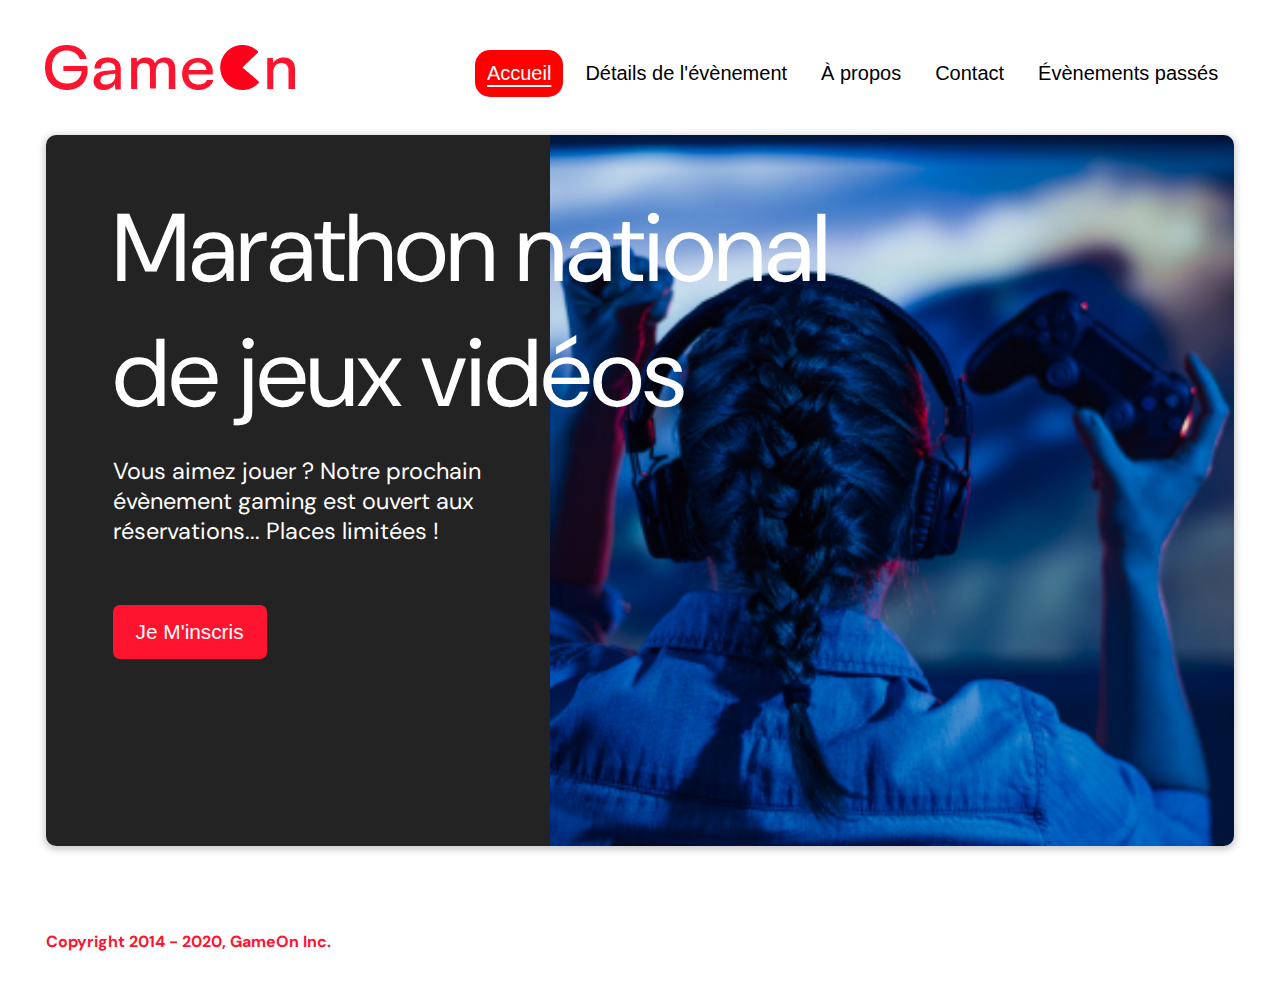
<file: docs/index.html>
<!DOCTYPE html>
<html lang="fr">
  <head>
    <meta charset="utf-8" />
    <title>Reservation</title>
    <meta name="viewport" content="width=device-width,initial-scale=1" />
    <link rel="stylesheet" href="modal.css" />
    <link rel="stylesheet" href="https://cdnjs.cloudflare.com/ajax/libs/font-awesome/4.7.0/css/font-awesome.min.css">
    <link
      href="https://fonts.googleapis.com/css?family=DM+Sans"
      rel="stylesheet"
    />
  </head>
  <body>
    <div class="topnav" id="myTopnav">
      <div class="header-logo">
        <img alt="logo" src="Logo.png"  />
      </div>
      <div class="main-navbar">
        <a href="#" class="active"><span>Accueil</span></a>
        <a href="#"><span>Détails de l'évènement</span></a>
        <a href="#"><span>À propos</span></a>
        <a href="#"><span>Contact</span></a>
        <a href="#"><span>Évènements passés</span></a>
        <a href="javascript:void(0);" class="icon" onclick="editNav()">
          <i class="fa fa-bars"></i>
        </a>
      </div>
    </div>
    <main>
      <div class="hero-section">
        <div class="hero-content">
          <h1 class="hero-headline">
            Marathon national<br>
            de jeux vidéos
          </h1>
          <p class="hero-text">
            Vous aimez jouer ? Notre prochain évènement gaming est ouvert
            aux réservations... Places limitées !
          </p>
          <button class="btn-signup modal-btn" >
            je m'inscris
          </button>
        </div>
        <div class="hero-img">
          <img src="./bg_img.jpg" alt="img" />
        </div>
        <button class="btn-signup modal-btn">
          je m'inscris
        </button>
      </div>

      <div class="bground">
        <div class="content" >
          <span class="close"></span>
          <div class="modal-body">
            <form
              id="thx" 
              name="reserve"
              action="index.html"
              method="get"
              onsubmit="return validate()"
            >
              <div
                class="formData">
                <label for="first" >Prénom</label><br>
                <input
                  class="text-control"
                  type="text"
                  id="first"
                  name="first"
                />
                <!-- Error input-->
                <small></small><br>
              </div>
              <div
                class="formData">
                <label for="last">Nom</label><br>
                <input
                  class="text-control"
                  type="text"
                  id="last"
                  name="last"
                  />
                <small></small><br>
              </div>
              <div
                class="formData">
                <label for="email">E-mail</label><br>
                <input
                  class="text-control"
                  type="email"
                  id="email"
                  name="email"
                  required
                /><small></small><br>
              </div>
              <div
                class="formData">
                <label for="birthdate" >Date de naissance</label><br>
                <input
                  class="text-control"
                  type="date"
                  id="birthdate"
                  name="birthdate"
                /><small></small><br>
              </div>
              <div
                class="formData">
                <label for="quantity">À combien de tournois GameOn avez-vous déjà participé ?</label><br>
                <input type="number" class="text-control" id="quantity" name="quantity" min="0" max="99" ><small></small>
              </div>
              <p id="v" class="text-label">Quelles villes ?</p>
              <small></small>
              <div
                class="formData">
                <input
                  class="checkbox-input"
                  type="radio"
                  id="location1"
                  name="location"
                  value="New York"
                />
                <label class="checkbox-label" for="location1">
                  <span class="checkbox-icon"></span>
                  New York</label
                >
                <input
                  class="checkbox-input"
                  type="radio"
                  id="location2"
                  name="location"
                  value="San Francisco"
                />
                <label class="checkbox-label" for="location2">
                  <span class="checkbox-icon"></span>
                  San Francisco</label
                >
                <input
                  class="checkbox-input"
                  type="radio"
                  id="location3"
                  name="location"
                  value="Seattle"
                />
                <label class="checkbox-label" for="location3">
                  <span class="checkbox-icon"></span>
                  Seattle</label
                >
                <input
                  class="checkbox-input"
                  type="radio"
                  id="location4"
                  name="location"
                  value="Chicago"
                />
                <label class="checkbox-label" for="location4">
                  <span class="checkbox-icon"></span>
                  Chicago</label
                >
                <input
                  class="checkbox-input"
                  type="radio"
                  id="location5"
                  name="location"
                  value="Boston"
                />
                <label class="checkbox-label" for="location5">
                  <span class="checkbox-icon"></span>
                  Boston</label
                >
                <input
                  class="checkbox-input"
                  type="radio"
                  id="location6"
                  name="location"
                  value="Portland"
                />
                <label class="checkbox-label" for="location6">
                  <span class="checkbox-icon"></span>
                  Portland</label
                >
              </div>
              <div
                class="formData">
                <input
                class="checkbox-input"
                type="checkbox"
                id="checkbox1"
                name="checkbox1"
                checked
              />
                <label class="checkbox1-label" for="checkbox1" >
                <span  class="checkbox-icon"></span>
                J'ai lu et accepté les conditions d'utilisation.
                <br>
                <span id="vv"></span>
                <small></small>
              </label>
                <br>
                <input 
                  class="checkbox-input"
                  type="checkbox"
                  id="checkbox2"
                  name="checkbox2"
                />  <label class="checkbox2-label" for="checkbox2">
                  <span class="checkbox-icon"></span>
                  Je souhaite être prévenu des prochains évènements.
                  <span></span>
                </label>
                <br>
              </div>
              <input
                class="button btn-submit"
                type="submit"
                value="C'est partit" />
            </form>
          </div>
        </div>
      </div>
    </main>
    <footer>
      <p class="copyrights">
        Copyright 2014 - 2020, GameOn Inc.
      </p>
    </footer>
    <script src="modal.js"></script>
  </body>
</html>
</file>
<file: docs/modal.css>
:root {
  --font-default: "DM Sans", Arial, Helvetica, sans-serif;
  --font-slab: var(--font-default);
  --modal-duration: 0.8s;
}
* {
  box-sizing: border-box;
  margin: 0;
  padding: 0;
}
/* Landing Page */

body {
  margin: 0;
  display: flex;
  flex-direction: column;
  /*background-image: url("background.png");*/
  font-family: var(--font-default);
  font-size: 18px;
  max-width: 1300px;
  margin: 0 auto;
}

p {
  margin-bottom: 0;
  padding: 0.5vw;
}




.topnav {
  overflow: hidden;
  margin: 3.5% 3.5% 2% 3.5%;
}
.header-logo {
    float: left;
}
.main-navbar {
    float: right;
}
.topnav a {
  float: left;
  display: block;
  color: #000000;
  text-align: center;
  padding: 12px 12px;
  margin: 5px;
  text-decoration: none;
  font-size: 20px;
  font-family: Roboto, sans-serif;
}

.topnav a:hover {
  background-color: #ff0000;
  color: #ffffff;
  border-radius: 15px;
  text-decoration: underline ;
  text-underline-position: under;
}

.main-navbnar a span {
  margin: 3px;
}
.topnav a.active {
  background-color: #ff0000;
  color: #ffffff;
  border-radius: 15px;
  text-decoration: underline ;
  text-underline-position: under;

}

.topnav .icon {
  display: none;
}

@media screen and (max-width: 768px) {
  .topnav a {display: none;}
  .topnav a.icon {
    float: right;
    display: block;
  }
}

@media screen and (max-width: 768px) {
  .topnav.responsive {position: relative;}
  .topnav.responsive .icon {
    position: absolute;
    right: 0;
    top: 0;
  }
  .topnav.responsive a {
    float: none;
    display: block;
    text-align: left;
  }
}



 @media screen and (max-width: 540px) {
  .topnav a {display: none;}
  .topnav a.icon {
    float: right;
    display: block;
  }
  img {
    width: 150px;
    margin-top: 10px;
  }
} 

main {
  font-size: 130%;
  font-weight: bolder;
  color: black;
  padding-top: 0.5vw;
  padding-left: 2vw;
  padding-right: 2vw;
  margin: 1px 20px 15px;
  border-radius: 2rem;
  text-align: justify;


}

.modal-btn {
  font-size: 145%;
  background: #fe142f;
  display: flex;
  margin: auto;
  padding: 2em;
  color: #fff;
  padding: 0.75rem 2.5rem;
  border-radius: 1rem;
  cursor: pointer;
}

.modal-btn:hover {
  background: #3876ac;
}

.footer {
  margin: 20px;
  padding: 10px;
  font-family: var(--font-slab);
}

/* Modal form */

.button {
  background: #fe142f;
  margin-top: 0.5em;
  padding: 1em;
  color: #fff;
  border-radius: 15px;
  cursor: pointer;
  font-size: 16px;
}

.button:hover {
  background: #3876ac;
}

.smFont {
  font-size: 16px;
}

.bground {
  display: none;
  position: fixed;
  z-index: 1;
  left: 0;
  top: 0;
  height: 100%;
  width: 100%;
  overflow: auto;
}

@media screen and (max-width: 957px) {
  
}

.content {
  margin: 5% auto;
  width: 100%;
  max-width: 500px;
  animation-name: modalopen;
  animation-duration: var(--modal-duration);
  background: #232323;
  border-radius: 10px;
  overflow: hidden;
  position: relative;
  color: #fff;
  padding-top: 10px;
}


.modal-body {
  padding: 15px 8%;
  margin: 15px auto;
}

label {
  font-family: var(--font-default);
  font-size: 17px;
  font-weight: normal;
  display: inline-block;
  margin-bottom: 11px;
}
input {
  padding: 8px;
  border: 0.8px solid #ccc;
  outline: none;
}
.text-control {
  margin: 0;
  padding: 8px;
  width: 100%;
  border-radius: 8px;
  font-size: 20px;
  height: 48px;
}
.formData[data-error]::after {
  content: attr(data-error);
  font-size: 0.4em;
  color: #e54858;
  display: block;
  margin-top: 7px;
  margin-bottom: 7px;
  text-align: right;
  line-height: 0.3;
  opacity: 0;
  transition: 0.3s;
}
.formData[data-error-visible="true"]::after {
  opacity: 1;
}
.formData[data-error-visible="false"] .text-control {
  border: 2px solid #e54858;
}
input[data-error]::after {
    content: attr(data-error);
    font-size: 0.4em;
    color: red;
} 
.checkbox1-label,.checkbox-label,
.checkbox2-label{
  position: relative;
  margin-left: 36px;
  font-size: 12px;
  font-weight: normal;
}
.checkbox-label .checkbox-icon,
.checkbox1-label .checkbox-icon,
.checkbox2-label .checkbox-icon {
  display: block;
  width: 20px;
  height: 20px;
  border: 2px solid #279e7a;
  border-radius: 50%;
  text-indent: 29px;
  white-space: nowrap;
  position: absolute;
  left: -30px;
  top: -1px;
  transition: 0.3s;
}
.checkbox-label .checkbox-icon::after,
.checkbox1-label .checkbox-icon::after,
.checkbox2-label .checkbox-icon::after {
  content: "";
  width: 13px;
  height: 13px;
  background-color: #279e7a;
  border-radius: 50%;
  text-indent: 29px;
  white-space: nowrap;
  position: absolute;
  left: 50%;
  top: 50%;
  transform: translate(-50%, -50%);
  transition: 0.3s;
  opacity: 0;
}
.checkbox-input {
  display: none;
}

.checkbox-input:checked + .checkbox-label .checkbox-icon::after,
.checkbox-input:checked + .checkbox1-label .checkbox-icon::after,
.checkbox-input:checked + .checkbox2-label
.checkbox-icon::after {
  opacity: 1;
}
.checkbox-input:checked +.checkbox1-label  .checkbox-icon, .checkbox-input:checked +.checkbox2-label  .checkbox-icon{
  background: #279e7a;
}

.checkbox2-label.checkbox-icon, .checkbox1-label.checkbox-icon {
  border-radius: 4px;
  border: 0;
  background: #c4c4c4;
}
.checkbox2-label .checkbox-icon::after , .checkbox1-label .checkbox-icon::after {
  width: 7px;
  height: 4px;
  border-radius: 2px;
  background: transparent;
  border: 2px solid transparent;
  border-bottom-color: #fff;
  border-left-color: #fff;
  transform: rotate(-55deg);
  left: 21%;
  top: 19%;
}
.close {
  position: absolute;
  right: 15px;
  top: 15px;
  width: 32px;
  height: 32px;
  opacity: 1;
  cursor: pointer;
  transform: scale(0.7);
}
.close:before,
.close:after {
  position: absolute;
  left: 15px;
  content: " ";
  height: 33px;
  width: 3px;
  background-color: #fff;
}
.close:before {
  transform: rotate(45deg);
}
.close:after {
  transform: rotate(-45deg);
}
.btn-submit,
.btn-signup {
  background: #fe142f;
  display: block;
  margin: 0 auto;
  border-radius: 7px;
  font-size: 1rem;
  padding: 12px 82px;
  color: #fff;
  cursor: pointer;
  border: 0;
}
/* custom select styles */
.custom-select {
  position: relative;
  font-family: Arial;
  font-size: 1.1rem;
  font-weight: normal;
}

.custom-select select {
  display: none;
}
.select-selected {
  background-color: #fff;
}

/* Style the arrow inside the select element: */
.select-selected:after {
  position: absolute;
  content: "";
  top: 10px;
  right: 13px;
  width: 11px;
  height: 11px;
  border: 3px solid transparent;
  border-bottom-color: #f00;
  border-left-color: #f00;
  transform: rotate(-48deg);
  border-radius: 5px 0 5px 0;
}

/* Point the arrow upwards when the select box is open (active): */
.select-selected.select-arrow-active:after {
  transform: rotate(135deg);
  top: 13px;
}

.select-items div,
.select-selected {
  color: #000;
  padding: 11px 16px;
  border: 1px solid transparent;
  border-color: transparent transparent rgba(0, 0, 0, 0.1) transparent;
  cursor: pointer;
  border-radius: 8px;
  height: 48px;
}

/* Style items (options): */
.select-items {
  position: absolute;
  background-color: #fff;
  top: 89%;
  left: 0;
  right: 0;
  z-index: 99;
}

/* Hide the items when the select box is closed: */
.select-hide {
  display: none;
}

.select-items div:hover,
.same-as-selected {
  background-color: rgba(0, 0, 0, 0.1);
}
/* custom select end */
.text-label {
  font-weight: normal;
  font-size: 16px;
}
.hero-section {
  border-radius: 10px;
  display: grid;
  grid-template-columns: repeat(12, 1fr);
  overflow: hidden;
  box-shadow: 0 2px 7px 2px rgba(0, 0, 0, 0.2);
  margin-bottom: 10px;
}
.hero-content {
  padding: 51px 67px;
  grid-column: span 4;
  background: #232323;
  color: #fff;
  position: relative;
  text-align: left;
  min-width: 424px;
}
.hero-content::after {
  content: "";
  width: 100%;
  height: 100%;
  background: #232323;
  position: absolute;
  right: -80px;
  top: 0;
}
.hero-content > * {
  position: relative;
  z-index: 1;
}
.hero-headline {
  font-size: 6rem;
  font-weight: normal;
  white-space: nowrap;
}
.hero-text {
  width: 146%;
  font-weight: normal;
  margin-top: 20px;
  padding: 0;
}
.btn-signup {
  outline: none;
  text-transform: capitalize;
  font-size: 1.3rem;
  padding: 15px 23px;
  margin: 0;
  margin-top: 59px;
}
.hero-img {
  grid-column: span 8;
}
.hero-img img {
  width: 100%;
  height: 100%;
  display: block;
  padding: 0;
}
.copyrights {
  color: #fe142f;
  padding: 0;
  font-size: 1rem;
  margin: 60px 0 30px;
  font-weight: bolder;
}
.hero-section > .btn-signup {
  display: none;
}
footer {
  padding-left: 2vw;
  padding-right: 2vw;
  margin: 0 20px;
}
@media screen and (max-width: 957px) {
  .hero-section {
    display: block;
    box-shadow: unset;
  }
  .hero-content {
    background: #fff;
    color: #000;
    padding: 20px;
  }
  .hero-content::after {
    content: unset;
  }
  .hero-content .btn-signup {
    display: none;
  }
  .hero-headline {
    font-size: 4.5rem;
    white-space: normal;
    font-weight: bold;

  }
  .hero-text {
    width: unset;
    font-size: 1.5rem;
    font-weight: bold;

  }
  .hero-img img {
    border-radius: 10px;
    margin-top: 20px;
  }
  .hero-section > .btn-signup {
    display: block;
    margin: 32px auto 10px;
    padding: 12px 35px;
  }
  .copyrights {
    margin-top: 50px;
    text-align: center;
  }
}

@keyframes modalopen {
  from {
    opacity: 0;
    transform: translateY(-150px);
  }
  to {
    opacity: 1;
  }
}

small {
  color: #fe142f;
  font-size: 15px;
}

.thxxx {
  height: 70vh;
  margin: 5% auto;
  width: 100%;
  max-width: 500px;
  animation-name: modalopen;
  animation-duration: var(--modal-duration);
  background: #232323;
  border-radius: 10px;
  overflow: hidden;
  position: relative;
  color: #fff;
  padding-top: 10px;
  display: flex;
  flex-direction: column;
  justify-content: space-between;
}

.txtThx {
  font-size: 1.6em;
  text-align: center;
  margin-top: 4em;

}

@media screen and (min-width: 769px) and (max-width: 1110px) {
  img {
    /* padding-right: 1rem; */
    /* font-size: 1rem; */
    width: 170px;
}
.topnav a {
  float: left;
  display: block;
  color: #000000;
  text-align: center;
  padding: 12px 12px;
  /* margin: 5px; */
  text-decoration: none;
  font-size: 12px;
  font-family: Roboto, sans-serif;
}
}


@media screen and (max-width: 715px) {
.hero-headline {
    font-size: 3.5rem;
    white-space: normal;
    font-weight: bold;
}}

@media screen and (max-width: 575px) {
  .hero-headline {
      font-size: 2.5rem;
      white-space: normal;
      font-weight: bold;
  }}

  
@media screen and (max-width: 417px) {
  .hero-headline {
      font-size: 1.9rem;
      white-space: normal;
      font-weight: bold;
  }}

@media screen and (max-width: 695px) {
  .hero-text {
    width: unset;
    font-size: 1.2rem;
    font-weight: bold;
}
}

@media screen and (max-width: 575px) {
  .hero-text {
    width: unset;
    font-size: 1.2rem;
    font-weight: bold;
    text-align: left;

}
}

@media screen and (max-width: 388px) {
  .hero-text {
    font-weight: bold;
    width: unset; 
    
    text-align: left;
    font-size: 1.2rem;
    margin-left:-4%;

}
main {
  margin: 0;
}
}
</file>
